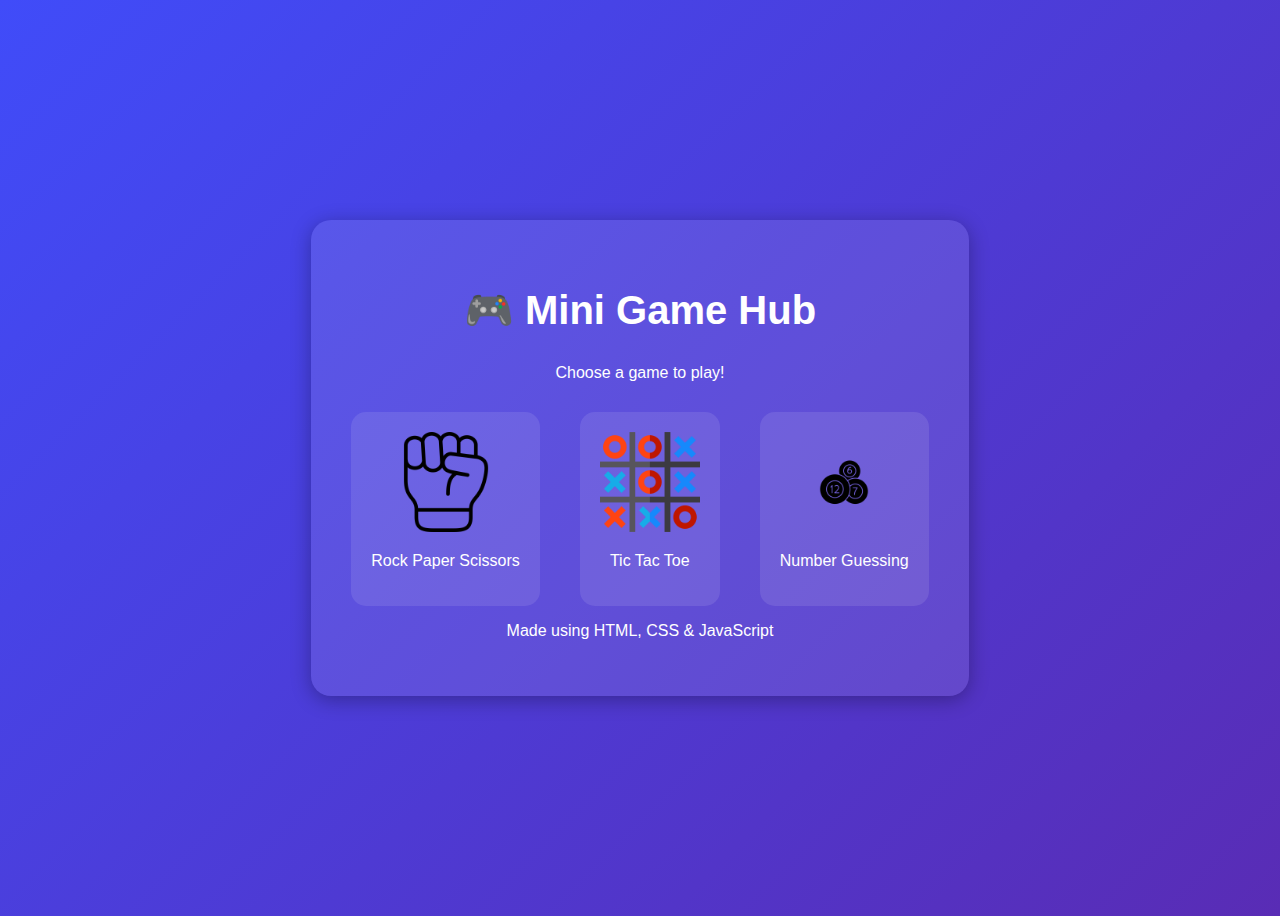
<file: index.html>
<!DOCTYPE html>
<html lang="en">
<head>
  <meta charset="UTF-8" />
  <meta name="viewport" content="width=device-width, initial-scale=1.0" />
  <title>Mini Game Hub</title>
  <link rel="stylesheet" href="styles.css" />
</head>
<body>
  <div class="container">
    <h1>🎮 Mini Game Hub</h1>
    <p>Choose a game to play!</p>

    <div class="game-selector">
      <!-- Rock Paper Scissors -->
      <div class="game-option" onclick="location.href='rps.html'">
        <img src="images/rock.png" alt="Rock Paper Scissors" />
        <p>Rock Paper Scissors</p>
      </div>

      <!-- Tic Tac Toe -->
      <div class="game-option" onclick="location.href='tictactoe.html'">
        <img src="images/tic-tac-toe.png" alt="Tic Tac Toe" />
        <p>Tic Tac Toe</p>
      </div>

      <!-- Number Guessing Game -->
      <div class="game-option" onclick="location.href='numbergame.html'">
        <img src="images/guessnumber.png" alt="Number Guessing Game" />
        <p>Number Guessing</p>
      </div>
    </div>

    <footer>
      <p>Made using HTML, CSS & JavaScript</p>
    </footer>
  </div>
</body>
</html>
</file>
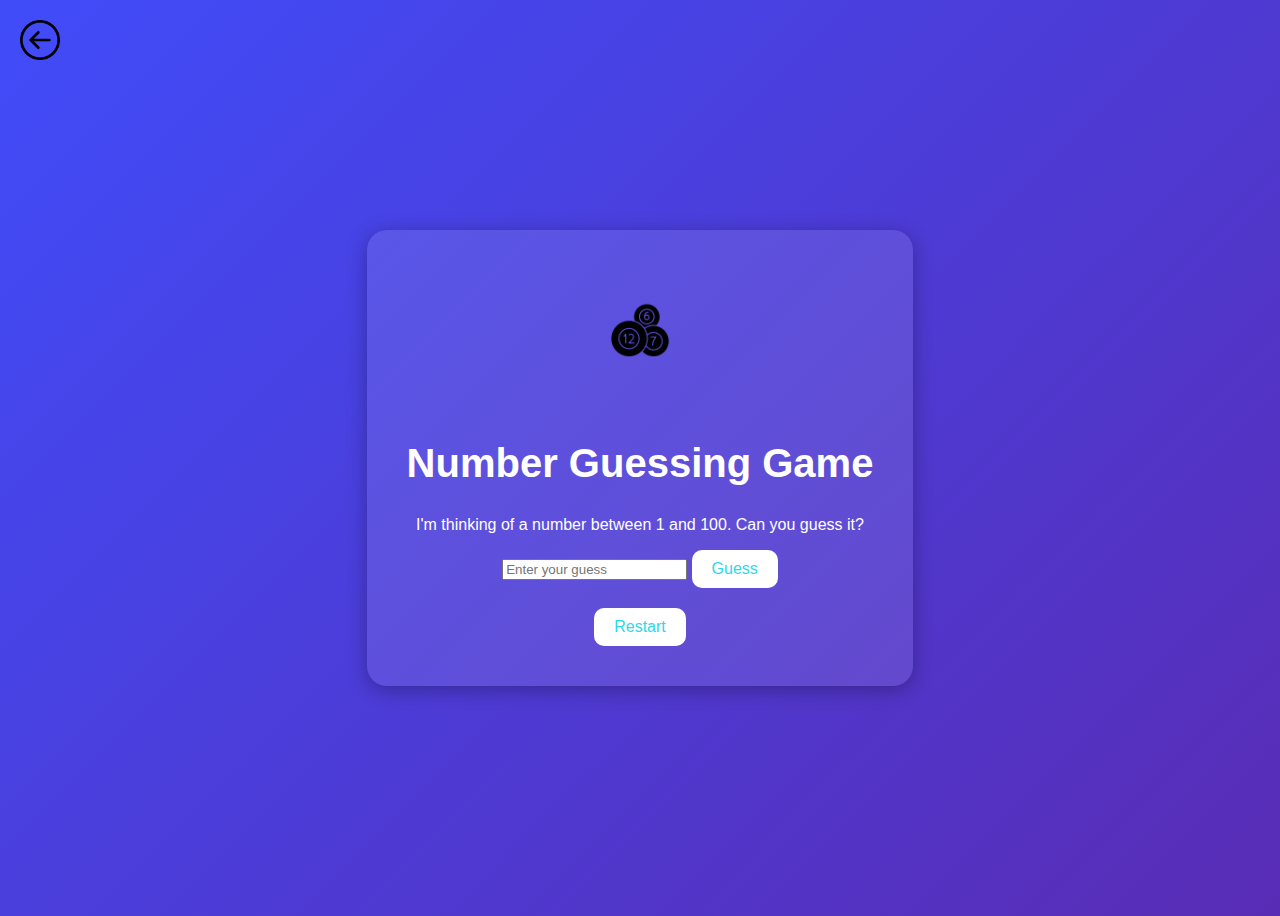
<file: numbergame.html>
<!DOCTYPE html>
<html lang="en">
<head>
  <meta charset="UTF-8" />
  <meta name="viewport" content="width=device-width, initial-scale=1.0" />
  <title>Number Guessing Game</title>
  <link rel="stylesheet" href="styles.css" />
</head>
<body>
  <div class="container">
    <!-- Back button -->
    <a href="index.html" class="back-button">
      <img src="images/back.png" alt="Back" />
    </a>

    <!-- Main game icon -->
    <img src="images/guessnumber.png" alt="Number Guessing Game" class="game-banner" />

    <h1>Number Guessing Game</h1>
    <p>I'm thinking of a number between 1 and 100. Can you guess it?</p>

    <input type="number" id="guessInput" placeholder="Enter your guess" />
    <button id="guessBtn">Guess</button>

    <h2 id="message"></h2>
    <button id="restartBtn">Restart</button>
  </div>

  <script src="numbergame.js"></script>
</body>
</html>
</file>
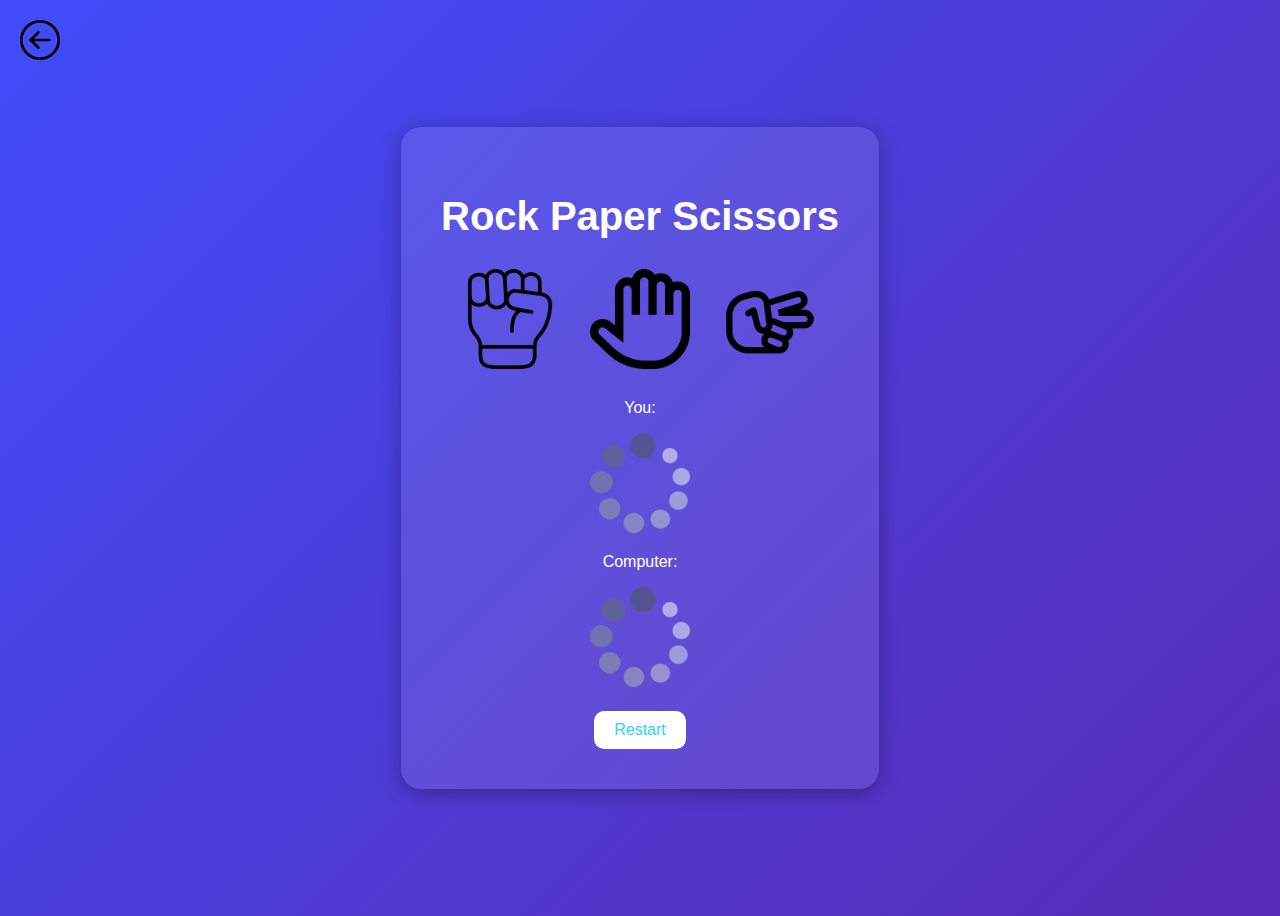
<file: rps.html>
<!DOCTYPE html>
<html lang="en">
<head>
  <meta charset="UTF-8" />
  <meta name="viewport" content="width=device-width, initial-scale=1.0" />
  <title>Rock Paper Scissors</title>
  <link rel="stylesheet" href="styles.css" />
</head>
<body>
  <div class="container">
    <!-- Back to Home -->
    <a href="index.html" class="back-button">
      <img src="images/back.png" alt="Back" />
    </a>

    <h1>Rock Paper Scissors</h1>

    <!-- Game Options -->
    <div class="choices">
      <img src="images/rock.png" alt="Rock" class="choice" data-choice="rock" />
      <img src="images/paper.png" alt="Paper" class="choice" data-choice="paper" />
      <img src="images/scissors.png" alt="Scissors" class="choice" data-choice="scissors" />
    </div>

    <!-- Player and Computer Display -->
    <div class="result">
      <div class="side">
        <p>You:</p>
        <img id="player-icon" class="icon" src="images/question.png" alt="Player choice" />
      </div>
      <div class="side">
        <p>Computer:</p>
        <img id="computer-icon" class="icon" src="images/question.png" alt="Computer choice" />
      </div>
    </div>

    <!-- Winner Message -->
    <h2 id="winner"></h2>

    <!-- Restart Button -->
    <button id="restartBtn">Restart</button>
  </div>

  <script src="script.js"></script>
</body>
</html>
</file>
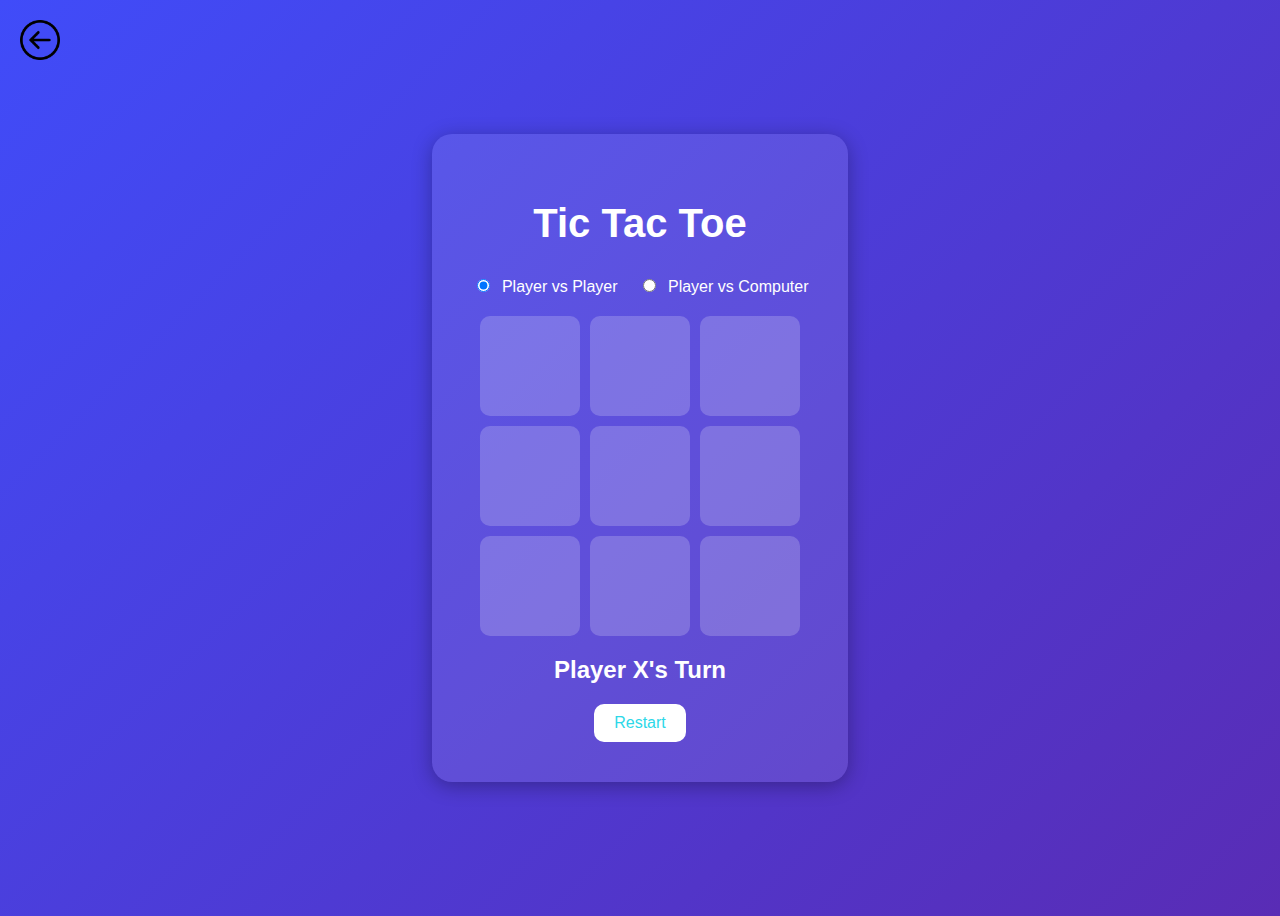
<file: tictactoe.html>
<!DOCTYPE html>
<html lang="en">
<head>
  <meta charset="UTF-8" />
  <meta name="viewport" content="width=device-width, initial-scale=1.0" />
  <title>Tic Tac Toe</title>
  <link rel="stylesheet" href="styles.css" />
</head>
<body>
  <div class="container">
    <!-- Back to Menu -->
    <a href="index.html" class="back-button">
      <img src="images/back.png" alt="Back" />
    </a>

    <h1>Tic Tac Toe</h1>

    <!-- Mode Selector -->
    <div class="mode-selector">
      <label>
        <input type="radio" name="mode" value="pvp" checked>
        Player vs Player
      </label>
      <label>
        <input type="radio" name="mode" value="pvc">
        Player vs Computer
      </label>
    </div>

    <div id="board" class="board"></div>

    <h2 id="statusText">Player X's Turn</h2>
    <button id="restart">Restart</button>
  </div>

  <script src="tictactoe.js"></script>
</body>
</html>
</file>
<file: styles.css>
body {
  background: linear-gradient(135deg, #404cf9, #592cb5);
  color: white;
  font-family: "Poppins", sans-serif;
  text-align: center;
  height: 100vh;
  display: flex;
  justify-content: center;
  align-items: center;
}

.container {
  background-color: rgba(255, 255, 255, 0.1);
  padding: 40px;
  border-radius: 20px;
  box-shadow: 0 4px 20px rgba(0, 0, 0, 0.3);
}

h1 {
  font-size: 2.5rem;
  margin-bottom: 30px;
}

.choices {
  display: flex;
  justify-content: center;
  gap: 30px;
  margin-bottom: 30px;
}

.choice {
  width: 100px;
  height: 100px;
  cursor: pointer;
  transition: transform 0.2s ease;
}

.choice:hover {
  transform: scale(1.1);
}

.results {
  display: flex;
  justify-content: space-around;
  align-items: center;
  margin: 20px 0;
}

.icon {
  width: 100px;
  height: 100px;
  opacity: 0.9;
  transition: opacity 0.3s ease, transform 0.2s ease;
}

.icon[src="images/question.png"] {
  opacity: 0.6;
  animation: pulse 1.5s infinite;
}

@keyframes pulse {
  0%, 100% {
    transform: scale(1);
  }
  50% {
    transform: scale(1.05);
  }
}

#winner {
  font-size: 1.5rem;
  margin-top: 20px;
  font-weight: bold;
}

button {
  background-color: white;
  color: #2dd8e8;
  border: none;
  border-radius: 10px;
  padding: 10px 20px;
  font-size: 1rem;
  cursor: pointer;
  transition: all 0.2s ease;
}

button:hover {
  background-color: #ddd;
}
.game-selector {
  display: flex;
  justify-content: center;
  gap: 40px;
  margin-top: 30px;
}

.game-option {
  cursor: pointer;
  background-color: rgba(255, 255, 255, 0.1);
  border-radius: 15px;
  padding: 20px;
  transition: transform 0.2s ease, background 0.2s ease;
}

.game-option:hover {
  transform: scale(1.05);
  background-color: rgba(255, 255, 255, 0.2);
}

.game-option img {
  width: 100px;
  height: 100px;
  object-fit: contain;
  border-radius: 10px;
}

.board {
  display: grid;
  grid-template-columns: repeat(3, 100px);
  grid-template-rows: repeat(3, 100px);
  gap: 10px;
  justify-content: center;
  margin: 20px auto;
}

.cell {
  background-color: rgba(255, 255, 255, 0.2);
  border-radius: 10px;
  font-size: 2rem;
  display: flex;
  justify-content: center;
  align-items: center;
  cursor: pointer;
  color: white;
  transition: background 0.2s ease;
}

.cell:hover {
  background-color: rgba(255, 255, 255, 0.3);
}

.back-button img {
  width: 40px;
  position: absolute;
  top: 20px;
  left: 20px;
  cursor: pointer;
}
.mode-selector {
  display: flex;
  justify-content: center;
  gap: 20px;
  margin-bottom: 15px;
  font-size: 1rem;
}

.mode-selector input {
  margin-right: 8px;
}
.game-banner {
  width: 120px;
  height: 120px;
  margin-bottom: 20px;
  animation: float 2s ease-in-out infinite;
}

@keyframes float {
  0%, 100% { transform: translateY(0); }
  50% { transform: translateY(-8px); }
}
</file>
